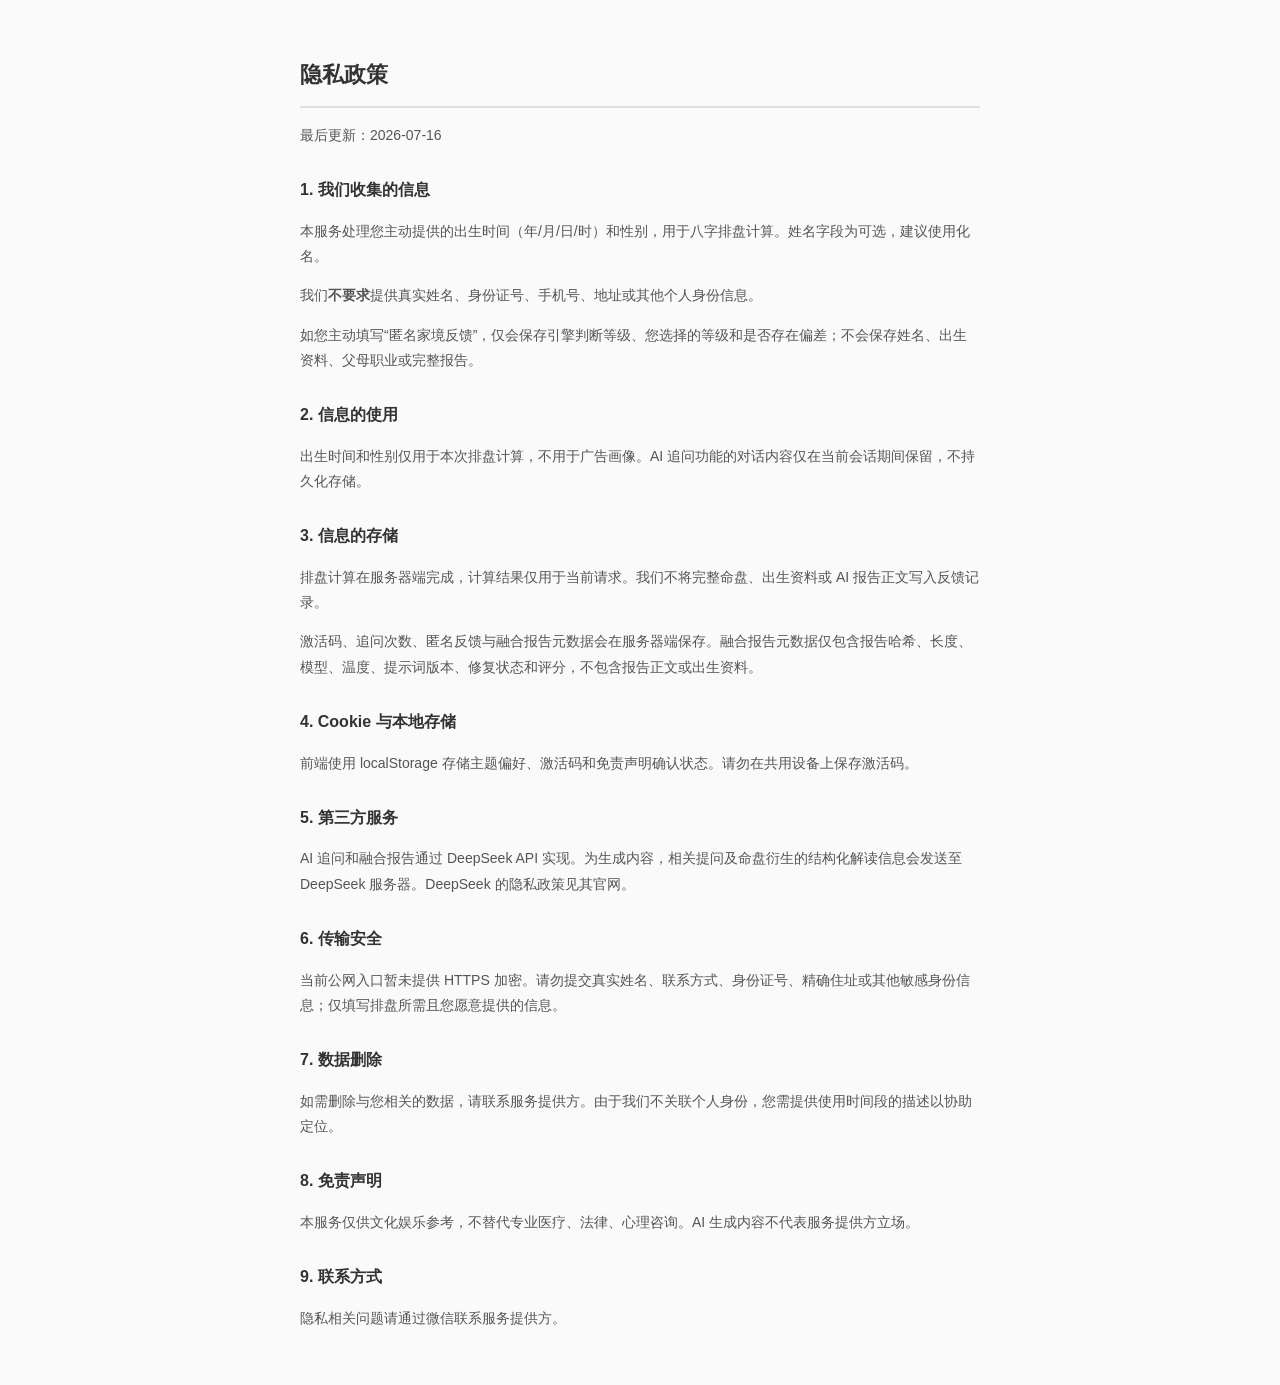
<file: frontend/privacy.html>
<!DOCTYPE html>
<html lang=zh-CN>
<head>
<meta charset=UTF-8>
<meta name=viewport content="width=device-width,initial-scale=1">
<title>隐私政策 - 八字命理</title>
<style>
body{max-width:680px;margin:0 auto;padding:40px 24px;font-family:-apple-system,BlinkMacSystemFont,"Segoe UI",Roboto,"Noto Sans SC",sans-serif;line-height:1.8;color:#333;background:#fafafa}
h1{font-size:22px;border-bottom:2px solid #e0e0e0;padding-bottom:12px}h2{font-size:16px;margin-top:28px}
p{font-size:14px;color:#555}a{color:#3b82f6}
</style>
</head>
<body>
<h1>隐私政策</h1>
<p>最后更新：2026-07-16</p>

<h2>1. 我们收集的信息</h2>
<p>本服务处理您主动提供的出生时间（年/月/日/时）和性别，用于八字排盘计算。姓名字段为可选，建议使用化名。</p>
<p>我们<strong>不要求</strong>提供真实姓名、身份证号、手机号、地址或其他个人身份信息。</p>
<p>如您主动填写“匿名家境反馈”，仅会保存引擎判断等级、您选择的等级和是否存在偏差；不会保存姓名、出生资料、父母职业或完整报告。</p>

<h2>2. 信息的使用</h2>
<p>出生时间和性别仅用于本次排盘计算，不用于广告画像。AI 追问功能的对话内容仅在当前会话期间保留，不持久化存储。</p>

<h2>3. 信息的存储</h2>
<p>排盘计算在服务器端完成，计算结果仅用于当前请求。我们不将完整命盘、出生资料或 AI 报告正文写入反馈记录。</p>
<p>激活码、追问次数、匿名反馈与融合报告元数据会在服务器端保存。融合报告元数据仅包含报告哈希、长度、模型、温度、提示词版本、修复状态和评分，不包含报告正文或出生资料。</p>

<h2>4. Cookie 与本地存储</h2>
<p>前端使用 localStorage 存储主题偏好、激活码和免责声明确认状态。请勿在共用设备上保存激活码。</p>

<h2>5. 第三方服务</h2>
<p>AI 追问和融合报告通过 DeepSeek API 实现。为生成内容，相关提问及命盘衍生的结构化解读信息会发送至 DeepSeek 服务器。DeepSeek 的隐私政策见其官网。</p>

<h2>6. 传输安全</h2>
<p>当前公网入口暂未提供 HTTPS 加密。请勿提交真实姓名、联系方式、身份证号、精确住址或其他敏感身份信息；仅填写排盘所需且您愿意提供的信息。</p>

<h2>7. 数据删除</h2>
<p>如需删除与您相关的数据，请联系服务提供方。由于我们不关联个人身份，您需提供使用时间段的描述以协助定位。</p>

<h2>8. 免责声明</h2>
<p>本服务仅供文化娱乐参考，不替代专业医疗、法律、心理咨询。AI 生成内容不代表服务提供方立场。</p>

<h2>9. 联系方式</h2>
<p>隐私相关问题请通过微信联系服务提供方。</p>
</body>
</html>
</file>
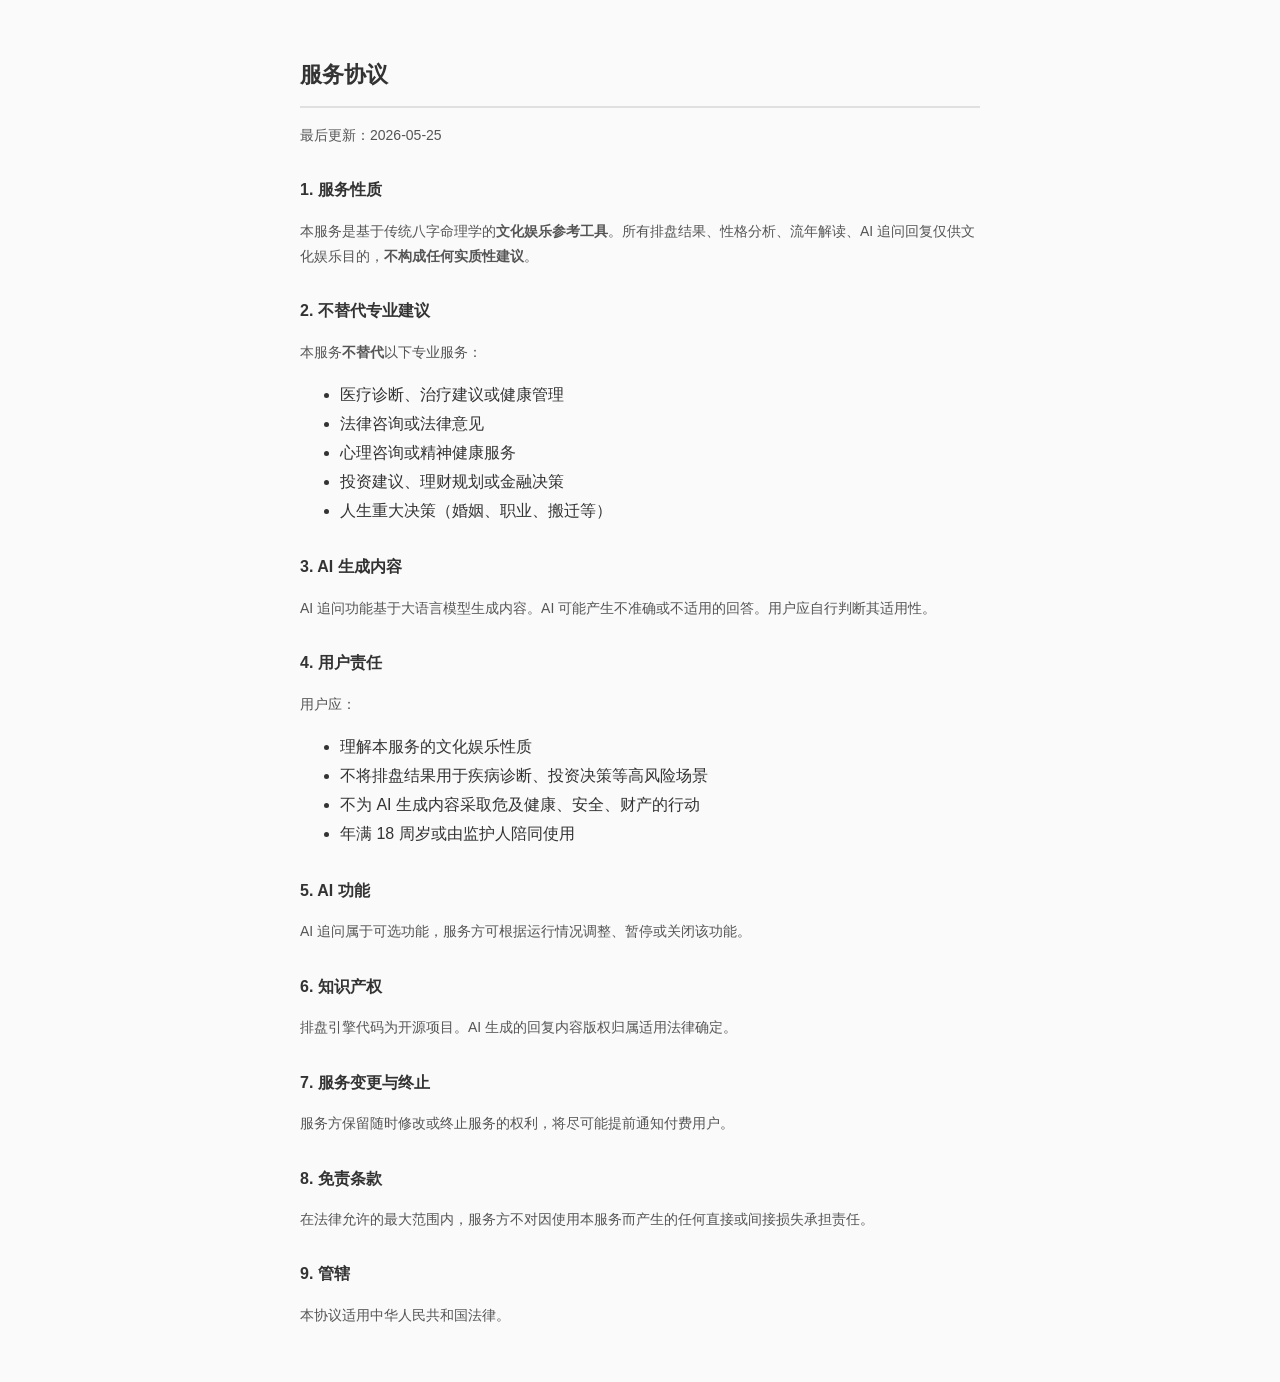
<file: frontend/terms.html>
<!DOCTYPE html>
<html lang=zh-CN>
<head>
<meta charset=UTF-8>
<meta name=viewport content="width=device-width,initial-scale=1">
<title>服务协议 - 八字命理</title>
<style>
body{max-width:680px;margin:0 auto;padding:40px 24px;font-family:-apple-system,BlinkMacSystemFont,"Segoe UI",Roboto,"Noto Sans SC",sans-serif;line-height:1.8;color:#333;background:#fafafa}
h1{font-size:22px;border-bottom:2px solid #e0e0e0;padding-bottom:12px}h2{font-size:16px;margin-top:28px}
p{font-size:14px;color:#555}
</style>
</head>
<body>
<h1>服务协议</h1>
<p>最后更新：2026-05-25</p>

<h2>1. 服务性质</h2>
<p>本服务是基于传统八字命理学的<strong>文化娱乐参考工具</strong>。所有排盘结果、性格分析、流年解读、AI 追问回复仅供文化娱乐目的，<strong>不构成任何实质性建议</strong>。</p>

<h2>2. 不替代专业建议</h2>
<p>本服务<strong>不替代</strong>以下专业服务：</p>
<ul>
<li>医疗诊断、治疗建议或健康管理</li>
<li>法律咨询或法律意见</li>
<li>心理咨询或精神健康服务</li>
<li>投资建议、理财规划或金融决策</li>
<li>人生重大决策（婚姻、职业、搬迁等）</li>
</ul>

<h2>3. AI 生成内容</h2>
<p>AI 追问功能基于大语言模型生成内容。AI 可能产生不准确或不适用的回答。用户应自行判断其适用性。</p>

<h2>4. 用户责任</h2>
<p>用户应：</p>
<ul>
<li>理解本服务的文化娱乐性质</li>
<li>不将排盘结果用于疾病诊断、投资决策等高风险场景</li>
<li>不为 AI 生成内容采取危及健康、安全、财产的行动</li>
<li>年满 18 周岁或由监护人陪同使用</li>
</ul>

<h2>5. AI 功能</h2>
<p>AI 追问属于可选功能，服务方可根据运行情况调整、暂停或关闭该功能。</p>

<h2>6. 知识产权</h2>
<p>排盘引擎代码为开源项目。AI 生成的回复内容版权归属适用法律确定。</p>

<h2>7. 服务变更与终止</h2>
<p>服务方保留随时修改或终止服务的权利，将尽可能提前通知付费用户。</p>

<h2>8. 免责条款</h2>
<p>在法律允许的最大范围内，服务方不对因使用本服务而产生的任何直接或间接损失承担责任。</p>

<h2>9. 管辖</h2>
<p>本协议适用中华人民共和国法律。</p>
</body>
</html>
</file>
